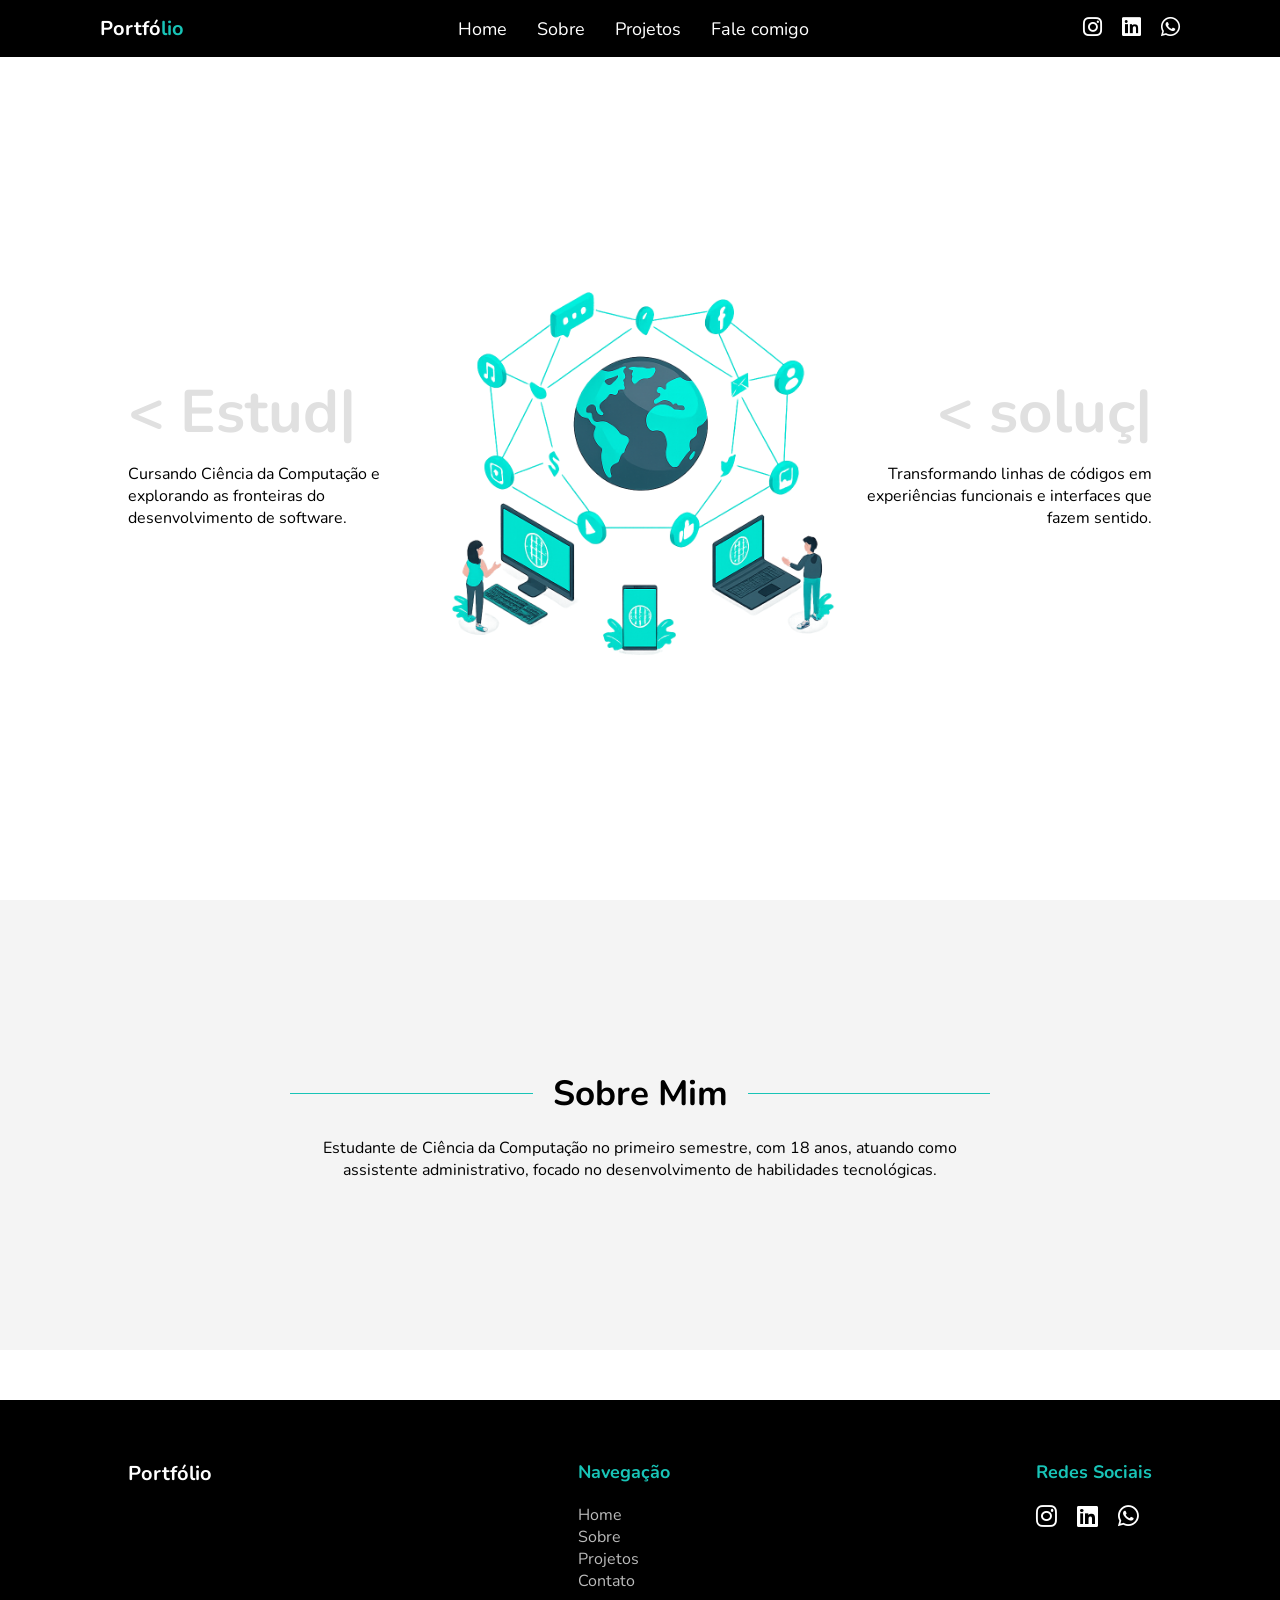
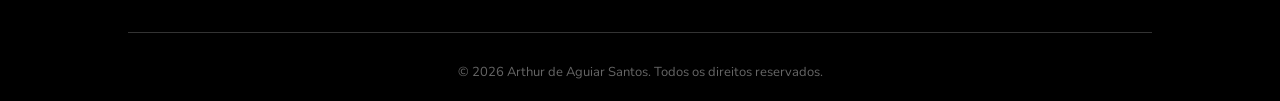
<file: index.html>
<!DOCTYPE html>
<html lang="pt-br">
<head>
    <meta charset="UTF-8">
    <meta http-equiv="X-UA-Compatible" content="IE-edge">
    <meta name="viewport" content="width=device-width, initial-scale=1.0">
    <title>Desenvolvedor | Meu Portfólio</title>
    <link rel="stylesheet" href="./style.css">
    <link rel="preconnect" href="https://fonts.googleapis.com">
<link rel="preconnect" href="https://fonts.gstatic.com" crossorigin>
<link href="https://fonts.googleapis.com/css2?family=Nunito:ital,wght@0,200..1000;1,200..1000&display=swap" rel="stylesheet">
<script src="javascript/script.js" defer></script>
<link rel="stylesheet" href="https://cdnjs.cloudflare.com/ajax/libs/font-awesome/6.5.1/css/all.min.css">
</head>

<body>
    <header>
        <nav>
            <h2 class="portfolio"><a href="index.html">Portfó<span>lio</span></a></h2>
            <ul id=>
                <li><a href="index.html">Home</a></li>
                <li><a href="sobre.html">Sobre</a></li>
                <li><a href="projetos.html">Projetos</a></li>
                <li><a href="fale-comigo.html">Fale comigo</a></li>
            </ul>
            <link rel="stylesheet" href="https://cdnjs.cloudflare.com/ajax/libs/font-awesome/6.5.1/css/all.min.css">
            <div class="contatos-header">
                <a href="https://instagram.com/arthurrx._/" target="_blank"><i class="fa-brands fa-instagram"></i></a>
                <a href="https://linkedin.com/in/arthur-de-aguiar-a77995289" target="_blank"><i class="fa-brands fa-linkedin"></i></a>
                <a href="https://wa.me/5561981463733" target="_blank"><i class="fa-brands fa-whatsapp"></i></a>
            </div>
        </nav>
    </header>

    <main class="conteudo-principal">
        <div class="coluna-texto esquerda">
            <h1 class="simbolo-dev">&lt; Estudante &gt;</h1>
            <p>Cursando Ciência da Computação e explorando as fronteiras do desenvolvimento de software.</p>
        </div>

        <img src="img/imagem-principal.png" alt="foto da página principal" class="principal">

        <div class="coluna-texto direita">
            <h1 class="simbolo-dev">&lt; soluções &gt;</h1>
            <p>Transformando linhas de códigos em experiências funcionais e interfaces que fazem sentido.</p>
        </div>
    </main>

    <section class="sobre-mim" id="sobre">
        <div class="texto-sobre">
            <div class="titulo-com-linha">
                <hr>
                <h2>Sobre Mim</h2>
                <hr>
            </div>
            <p>Estudante de Ciência da Computação no primeiro semestre, com 18 anos, atuando como assistente administrativo, focado no desenvolvimento de habilidades tecnológicas.</p>
        </div>
    </section>

    <footer>
        <div class="rodape-conteudo">
            <div class="rodape-logo">
                <h2 class="portfolio">Portfó<pan>lio</pan></h2>
            </div>

            <div class="rodape-links">
                <h3>Navegação</h3>
                <ul>
                    <li><a href="index.html">Home</a></li>
                    <li><a href="sobre.html">Sobre</a></li>
                    <li><a href="projetos.html">Projetos</a></li>
                    <li><a href="fale-comigo.html">Contato</a></li>
                </ul>
            </div>

            <div class="rodape-social">
                <h3>Redes Sociais</h3>
                <div class="icones-social">
                    <a href="https://instagram.com/arthurrx._/" target="_blank"><i class="fa-brands fa-instagram"></i></a>
                    <a href="https://linkedin.com/in/arthur-de-aguiar-a77995289" target="_blank"><i class="fa-brands fa-linkedin"></i></a>
                    <a href="https://wa.me/5561981463733" target="_blank"><i class="fa-brands fa-whatsapp"></i></a>  
                </div>
            </div>
        </div>

        <div class="rodape-direitos">
            <p>&copy; 2026 Arthur de Aguiar Santos. Todos os direitos reservados.</p>
        </div>
    </footer>
</body>
</html>
</file>
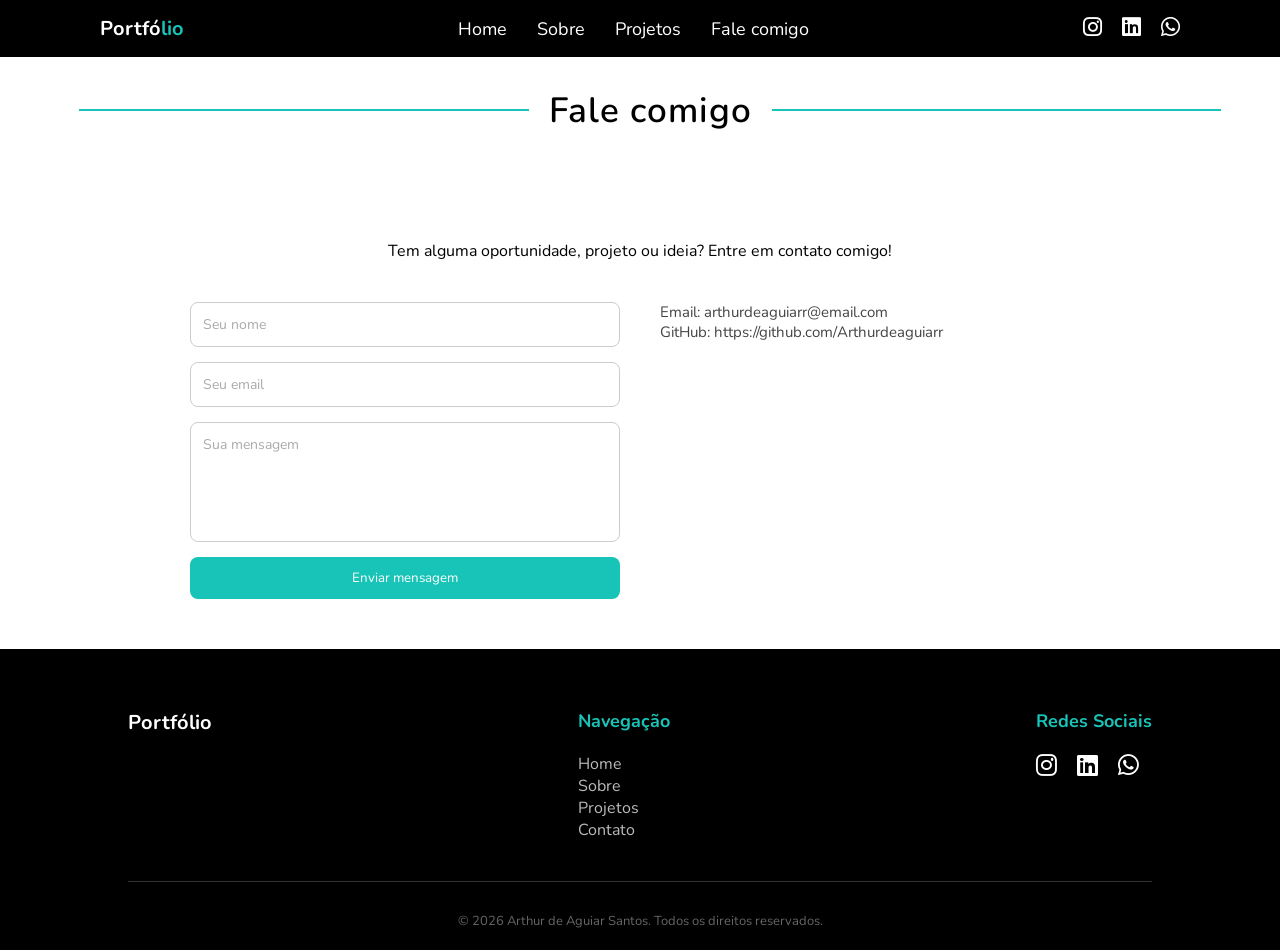
<file: fale-comigo.html>
<!DOCTYPE html>
<html lang="pt-br">
<head>
    <meta charset="UTF-8">
    <meta http-equiv="X-UA-Compatible" content="IE-edge">
    <meta name="viewport" content="width=device-width, initial-scale=1.0">
    <title>Portfólio | Fale Comigo</title>
    <link rel="stylesheet" href="./style.css">
    <link rel="preconnect" href="https://fonts.googleapis.com">
<link rel="preconnect" href="https://fonts.gstatic.com" crossorigin>
<link href="https://fonts.googleapis.com/css2?family=Nunito:ital,wght@0,200..1000;1,200..1000&display=swap" rel="stylesheet">
<script src="javascript/script.js" defer></script>
<link rel="stylesheet" href="https://cdnjs.cloudflare.com/ajax/libs/font-awesome/6.5.1/css/all.min.css">
</head>

<body>
    <header>
        <nav>
            <h2 class="portfolio"><a href="index.html">Portfó<span>lio</span></a></h2>
            <ul>
                <li><a href="index.html">Home</a></li>
                <li><a href="sobre.html">Sobre</a></li>
                <li><a href="projetos.html">Projetos</a></li>
                <li><a href="fale-comigo.html">Fale comigo</a></li>
            </ul>
            <link rel="stylesheet" href="https://cdnjs.cloudflare.com/ajax/libs/font-awesome/6.5.1/css/all.min.css">
            <div class="contatos-header">
                <a href="https://instagram.com/arthurrx._/" target="_blank"><i class="fa-brands fa-instagram"></i></a>
                <a href="https://linkedin.com/in/arthur-de-aguiar-a77995289" target="_blank"><i class="fa-brands fa-linkedin"></i></a>
                <a href="https://wa.me/5561981463733" target="_blank"><i class="fa-brands fa-whatsapp"></i></a>
            </div>
        </nav>
    </header>
    
    <main>
        <section class="contato">
            <div class="container-titulo">
                <div class="titulo-com-linha2">
                    <br><br><br><br><br><br><br><br><br><br>
                    <hr>
                    <h2>Fale comigo</h2>
                    <hr>
                </div>
            </div>

    <p class="descricao-contato">
    Tem alguma oportunidade, projeto ou ideia? Entre em contato comigo!</p>

    <div class="container-contato">
        <form class="formulario">
        <input type="text" placeholder="Seu nome" required>
        <input type="email" placeholder="Seu email" required>
        <textarea placeholder="Sua mensagem" required></textarea>
        <button id="contactForm" type="submit">Enviar mensagem</button>
        </form>

        <div class="info-contato">
            <p>Email: arthurdeaguiarr@email.com</p>
            <p>GitHub: https://github.com/Arthurdeaguiarr</p>
        </div>
    </div>
</section>
</main>

    <footer>
        <div class="rodape-conteudo">
            <div class="rodape-logo">
                <h2 class="portfolio">Portfó<pan>lio</pan></h2>
            </div>

            <div class="rodape-links">
                <h3>Navegação</h3>
                <ul>
                    <li><a href="index.html">Home</a></li>
                    <li><a href="sobre.html">Sobre</a></li>
                    <li><a href="projetos.html">Projetos</a></li>
                    <li><a href="fale-comigo.html">Contato</a></li>
                </ul>
            </div>

            <div class="rodape-social">
                <h3>Redes Sociais</h3>
                <div class="icones-social">
                    <a href="https://instagram.com/arthurrx._/" target="_blank"><i class="fa-brands fa-instagram"></i></a>
                    <a href="https://linkedin.com/in/arthur-de-aguiar-a77995289" target="_blank"><i class="fa-brands fa-linkedin"></i></a>
                    <a href="https://wa.me/5561981463733" target="_blank"><i class="fa-brands fa-whatsapp"></i></a>  
                </div>
            </div>
        </div>

        <div class="rodape-direitos">
            <p>&copy; 2026 Arthur de Aguiar Santos. Todos os direitos reservados.</p>
        </div>
    </footer>
</body>
</html>
</file>
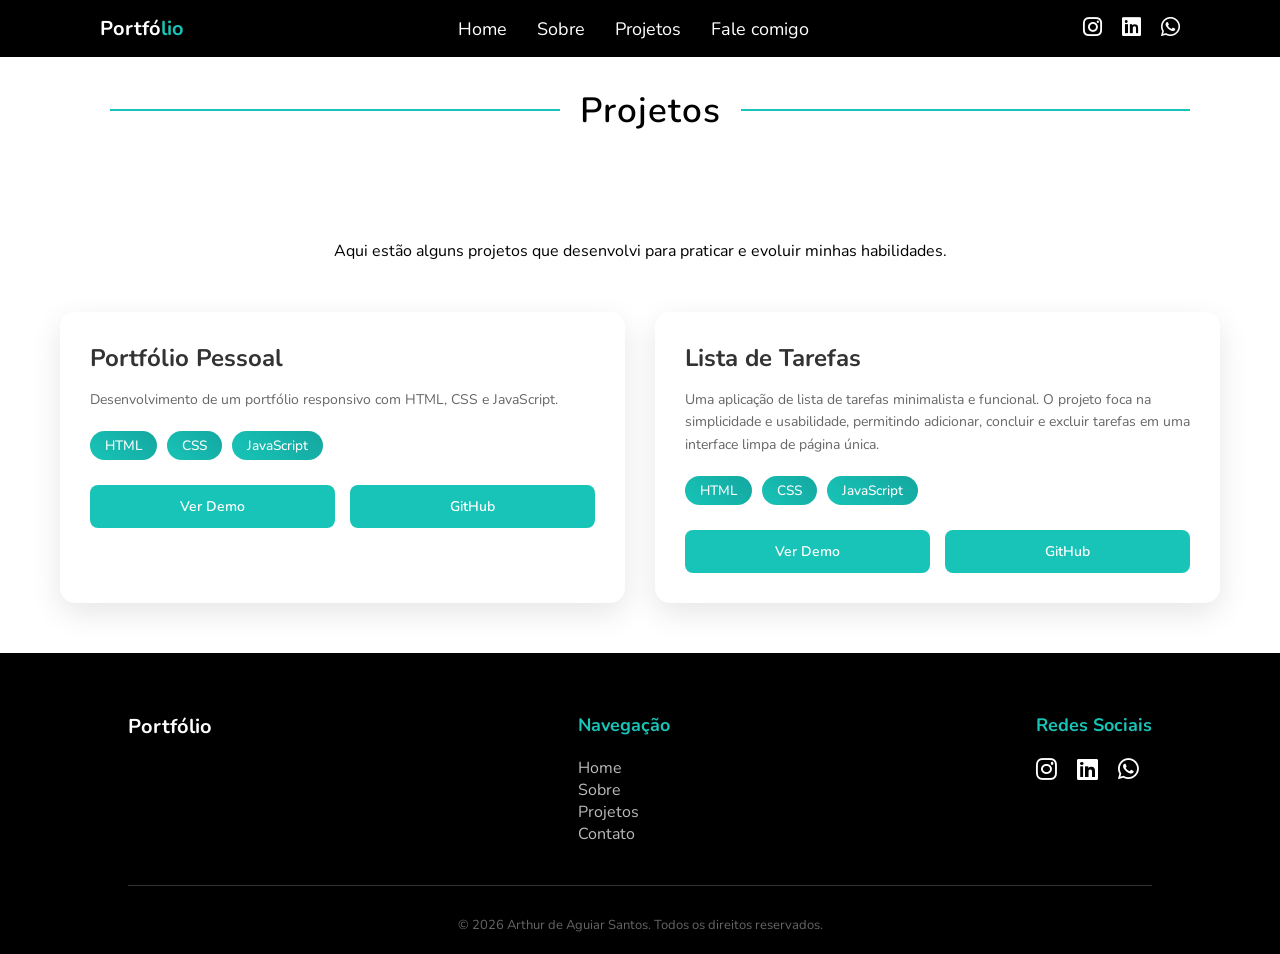
<file: projetos.html>
<!DOCTYPE html>
<html lang="pt-br">
<head>
    <meta charset="UTF-8">
    <meta http-equiv="X-UA-Compatible" content="IE-edge">
    <meta name="viewport" content="width=device-width, initial-scale=1.0">
    <title>Portfólio | Projetos</title>
    <link rel="stylesheet" href="./style.css">
    <link rel="preconnect" href="https://fonts.googleapis.com">
<link rel="preconnect" href="https://fonts.gstatic.com" crossorigin>
<link href="https://fonts.googleapis.com/css2?family=Nunito:ital,wght@0,200..1000;1,200..1000&display=swap" rel="stylesheet">
<script src="javascript/script.js" defer></script>
<link rel="stylesheet" href="https://cdnjs.cloudflare.com/ajax/libs/font-awesome/6.5.1/css/all.min.css">
</head>

<body>
    <header>
        <nav>
            <h2 class="portfolio"><a href="index.html">Portfó<span>lio</span></a></h2>
            <ul>
                <li><a href="index.html">Home</a></li>
                <li><a href="sobre.html">Sobre</a></li>
                <li><a href="projetos.html">Projetos</a></li>
                <li><a href="fale-comigo.html">Fale comigo</a></li>
            </ul>
            <link rel="stylesheet" href="https://cdnjs.cloudflare.com/ajax/libs/font-awesome/6.5.1/css/all.min.css">
            <div class="contatos-header">
                <a href="https ://instagram.com/arthurrx._/" target="_blank"><i class="fa-brands fa-instagram"></i></a>
                <a href="https://linkedin.com/in/arthur-de-aguiar-a77995289" target="_blank"><i class="fa-brands fa-linkedin"></i></a>
                <a href="https://wa.me/5561981463733" target="_blank"><i class="fa-brands fa-whatsapp"></i></a>
            </div>
        </nav>
    </header>

    <section class="projetos">
        <div class="container-titulo">
            <div class="titulo-com-linha2">
                <br><br><br><br><br><br><br><br><br><br>
                <hr>
                <h2>Projetos</h2>
                <hr>
            </div>
        </div>

    <p class="descricao" style="text-align: center;">
    Aqui estão alguns projetos que desenvolvi para praticar e evoluir minhas habilidades.</p>

    <div class="grid-projetos" id="projetosContainer">
        
    </div>
</section>

    <footer>
        <div class="rodape-conteudo">
            <div class="rodape-logo">
                <h2 class="portfolio">Portfó<pan>lio</pan></h2>
            </div>

            <div class="rodape-links">
                <h3>Navegação</h3>
                <ul>
                    <li><a href="index.html">Home</a></li>
                    <li><a href="sobre.html">Sobre</a></li>
                    <li><a href="projetos.html">Projetos</a></li>
                    <li><a href="fale-comigo.html">Contato</a></li>
                </ul>
            </div>

            <div class="rodape-social">
                <h3>Redes Sociais</h3>
                <div class="icones-social">
                    <a href="https://instagram.com/arthurrx._/" target="_blank"><i class="fa-brands fa-instagram"></i></a>
                    <a href="https://linkedin.com/in/arthur-de-aguiar-a77995289" target="_blank"><i class="fa-brands fa-linkedin"></i></a>
                    <a href="https://wa.me/5561981463733" target="_blank"><i class="fa-brands fa-whatsapp"></i></a>  
                </div>
            </div>
        </div>

        <div class="rodape-direitos">
            <p>&copy; 2026 Arthur de Aguiar Santos. Todos os direitos reservados.</p>
        </div>
    </footer>

    
<body>
    
</body>
</html>
</file>
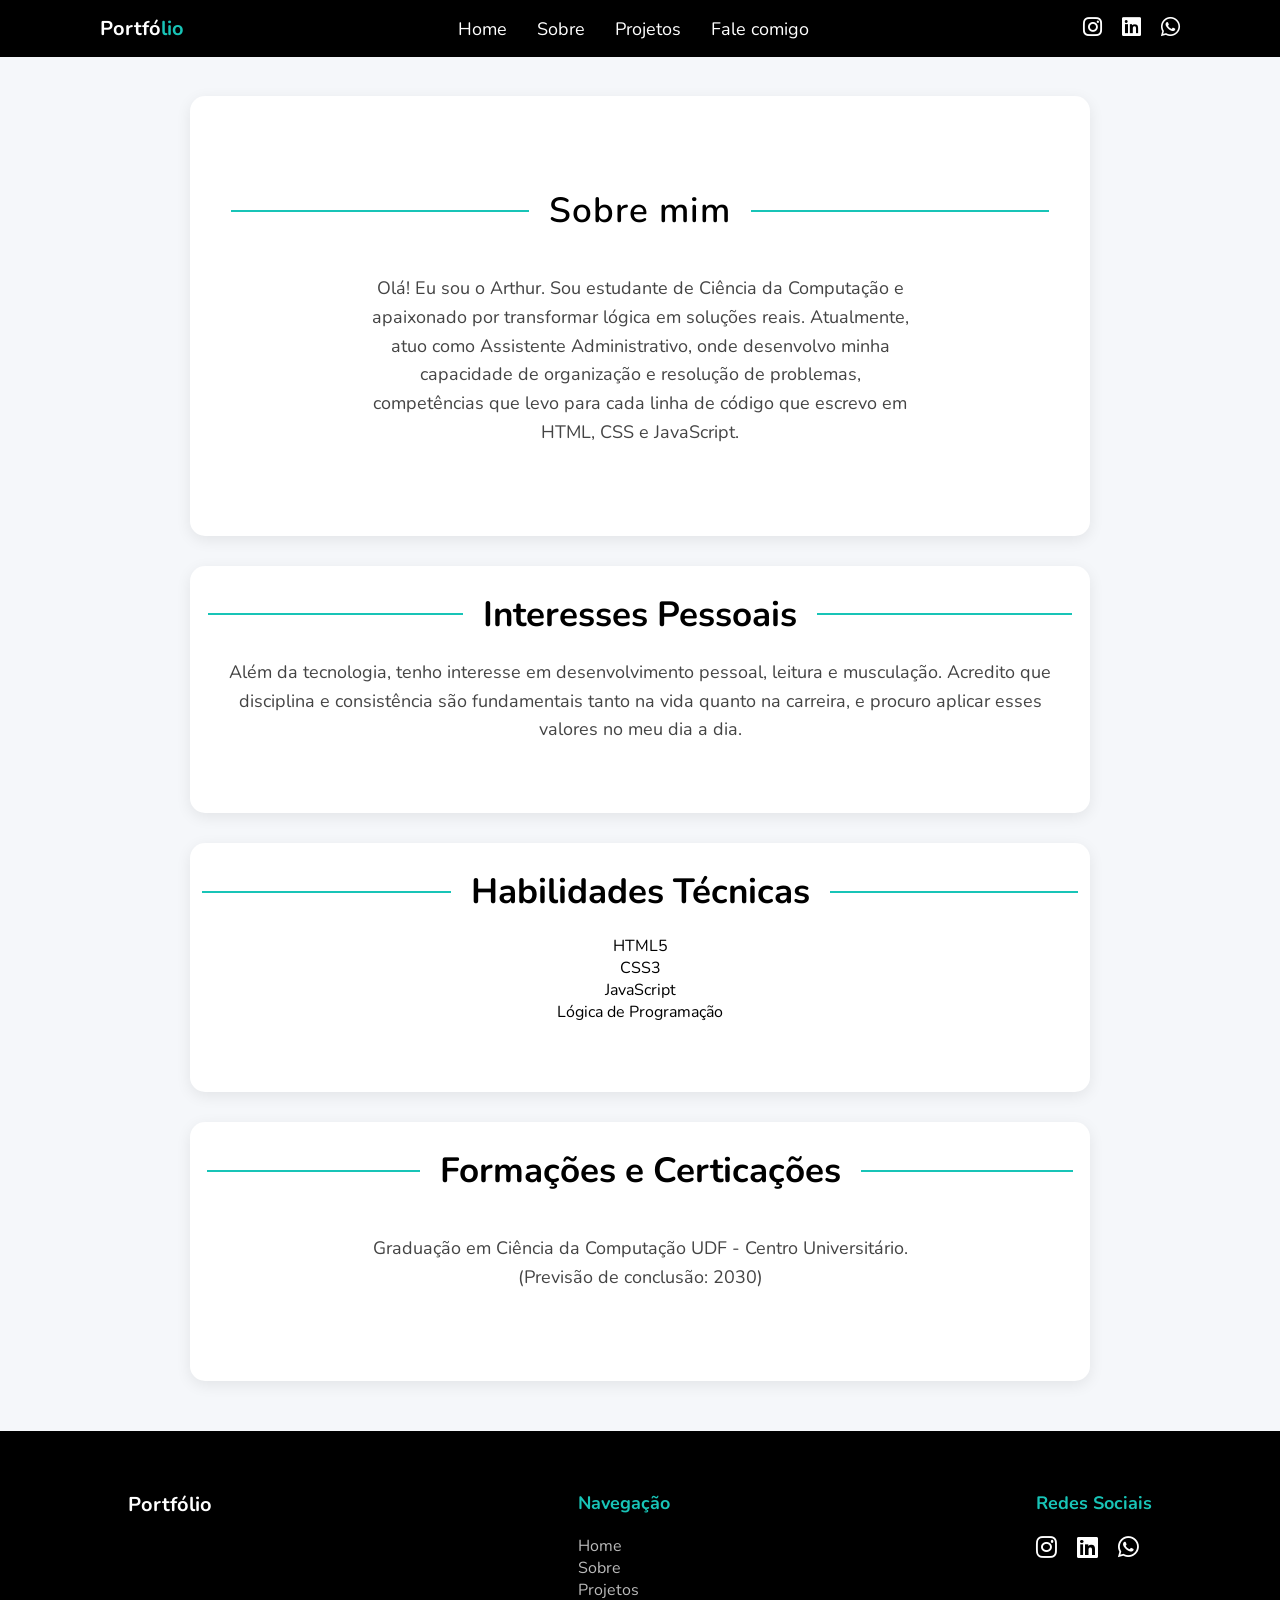
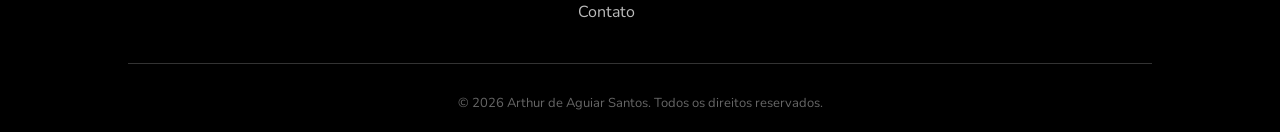
<file: sobre.html>
<!DOCTYPE html>
<html lang="pt-br">
<head>
    <meta charset="UTF-8">
    <meta http-equiv="X-UA-Compatible" content="IE-edge">
    <meta name="viewport" content="width=device-width, initial-scale=1.0">
    <title>Portfólio | Sobre mim</title>
    <link rel="stylesheet" href="./style.css">
    <link rel="preconnect" href="https://fonts.googleapis.com">
<link rel="preconnect" href="https://fonts.gstatic.com" crossorigin>
<link href="https://fonts.googleapis.com/css2?family=Nunito:ital,wght@0,200..1000;1,200..1000&display=swap" rel="stylesheet">
<script src="javascript/script.js" defer></script>
<link rel="stylesheet" href="https://cdnjs.cloudflare.com/ajax/libs/font-awesome/6.5.1/css/all.min.css">
</head>
<body style="background-color: #f5f7fa;">
      <header>
        <nav>
            <h2 class="portfolio"><a href="index.html">Portfó<span>lio</span></a></h2>
            <ul>
                <li><a href="index.html">Home</a></li>
                <li><a href="sobre.html">Sobre</a></li>
                <li><a href="projetos.html">Projetos</a></li>
                <li><a href="fale-comigo.html">Fale comigo</a></li>
            </ul>
            <link rel="stylesheet" href="https://cdnjs.cloudflare.com/ajax/libs/font-awesome/6.5.1/css/all.min.css">
            <div class="contatos-header">
                <a href="https://instagram.com/arthurrx._/" target="_blank"><i class="fa-brands fa-instagram"></i></a>
                <a href="https://linkedin.com/in/arthur-de-aguiar-a77995289" target="_blank"><i class="fa-brands fa-linkedin"></i></a>
                <a href="https://wa.me/5561981463733" target="_blank"><i class="fa-brands fa-whatsapp"></i></a>
            </div>
        </nav>
    </header>

    <main>
        <br><br><br>
        <section class="sobre-part1">
            <div class="card">
                <br><br><br>
                <div class="titulo-com-linha2">
                    <hr>
                    <h2>Sobre mim</h2>
                    <hr>
                </div>

                    <p style="text-align: center; padding: 20px 150px;">Olá! Eu sou o Arthur.
                    Sou estudante de Ciência da Computação e apaixonado por transformar lógica em soluções reais. Atualmente, atuo como Assistente Administrativo, onde desenvolvo minha capacidade de organização e resolução de problemas, competências que levo para cada linha de código que escrevo em HTML, CSS e JavaScript.</p>
                <br><br>
            </div>
        </section>

        <section class="sobre-part2">
            <div class="card">
                <div class="titulo-com-linha3">
                    <hr>
                    <h2>Interesses Pessoais</h2>
                    <hr>
                </div>
                <p style="text-align: center;">Além da tecnologia, tenho interesse em desenvolvimento pessoal, leitura e musculação. Acredito que disciplina e consistência são fundamentais tanto na vida quanto na carreira, e procuro aplicar esses valores no meu dia a dia.</p>
                <br><br>
            </div>
        </section>

        <section class="sobre-part3">
            <div class="card">
                <div class="titulo-com-linha4">
                    <hr>
                    <h2>Habilidades Técnicas</h2>
                    <hr>
                </div>
                <ul style="text-align: center; ">
                    <li>HTML5</li>
                    <li>CSS3</li>
                    <li>JavaScript</li>
                    <li>Lógica de Programação</li>
                </ul>
                <br><br>
            </div>
        </section>

        <section class="sobre-part4">
            <div class="card">
                <div class="titulo-com-linha5">
                    <hr>
                    <h2>Formações e Certicações</h2>
                    <hr>
                </div>
                <p style="text-align: center; padding: 20px 150px;">Graduação em Ciência da Computação UDF - Centro Universitário. (Previsão de conclusão: 2030)</p>
                <br><br>
            </div>
        </section>
    </main>
    
    <footer>
        <div class="rodape-conteudo">
            <div class="rodape-logo">
                <h2 class="portfolio">Portfó<pan>lio</pan></h2>
            </div>

            <div class="rodape-links">
                <h3>Navegação</h3>
                <ul>
                    <li><a href="index.html">Home</a></li>
                    <li><a href="sobre.html">Sobre</a></li>
                    <li><a href="projetos.html">Projetos</a></li>
                    <li><a href="fale-comigo.html">Contato</a></li>
                </ul>
            </div>

            <div class="rodape-social">
                <h3>Redes Sociais</h3>
                <div class="icones-social">
                    <a href="https://instagram.com/arthurrx._/" target="_blank"><i class="fa-brands fa-instagram"></i></a>
                    <a href="https://linkedin.com/in/arthur-de-aguiar-a77995289" target="_blank"><i class="fa-brands fa-linkedin"></i></a>
                    <a href="https://wa.me/5561981463733" target="_blank"><i class="fa-brands fa-whatsapp"></i></a>  
                </div>
            </div>
        </div>

        <div class="rodape-direitos">
            <p>&copy; 2026 Arthur de Aguiar Santos. Todos os direitos reservados.</p>
        </div>
    </footer>
</body>
</html>
</file>
<file: style.css>
* {
    margin: 0;
    padding: 0;
    box-sizing: border-box;
    font-family: "Nunito", sans-serif;
}

body {
    background-color: #ffffff;
    overflow-x: hidden; 
}

/* Mobile First - telas pequenas primeiro */
body {
    font-size: 16px;
    margin: 0;
    padding: 0;
}

/* Tablets */
@media (min-width: 768px) {
    .container {
        max-width: 750px;
        margin: 0 auto;
    }
}

/* Desktop */
@media (min-width: 1024px) {
    .container {
        max-width: 1000px;
    }
}

/* Large Desktop */
@media (min-width: 1200px) {
    .container {
        max-width: 1200px;
    }
}

/* HEADER */
header {
    background-color: #000000;   
    width: 100%;
    position: fixed; 
    top: 0;
    z-index: 1000; 
}

nav {
    display: flex;
    align-items: center;
    justify-content: space-between;
    padding: 15px 100px;
}

/* CORREÇÃO COMPLETA DO PORTFOLIO */
.portfolio { 
    color: #ffffff !important; 
    font-size: 20px; 
    cursor: pointer; 
    text-decoration: none !important;
    transition: 0.3s ease;
}

.portfolio span { 
    color: #18C4B7 !important;
    text-decoration: none !important; 
}

.portfolio:hover {
    opacity: 0.7;
}

.portfolio a {
    color: #ffffff !important;
    text-decoration: none !important;
}

.portfolio a:hover {
    color: #ffffff !important;
    text-decoration: none !important;
    opacity: 0.7;
}

/* LISTA CENTRALIZADA */
nav ul {
    display: flex;
    list-style: none;
    gap: 30px;
    align-items: center;
    margin-left: auto;
    margin-right: auto;
}

nav ul li {
    color: white;
    font-size: 18px;
    cursor: pointer;
    transition: 0.3s;
}

nav ul li a {
    text-decoration: none !important;
    color: white !important;
    transition: 0.3s;
    display: block;
}

nav ul li:hover,
nav ul li a:hover { 
    color: #18C4B7 !important; 
}

/* ÍCONES SOCIAIS */
.contatos-header { 
    display: flex; 
    gap: 20px; 
}

.contatos-header a i { 
    color: #ffffff; 
    font-size: 22px; 
    transition: 0.3s; 
}

.contatos-header a:hover i { 
    color: #18C4B7; 
    transform: scale(1.1); 
}

/* CONTEÚDO PRINCIPAL (HERO) */
.conteudo-principal {
    height: 100vh;
    display: flex;
    justify-content: space-between;
    align-items: center;
    padding: 0 10%;
    position: relative; 
    background-color: #ffffff;
}

.coluna-texto {
    max-width: 30%;
    z-index: 2;
}

.coluna-texto.direita {
    text-align: right;
}

.dev { 
    color: #18C4B7; 
    margin-top: 10px; 
}

.simbolo-dev {
    font-size: 60px;
    color: #e0e0e0;
    margin-bottom: 10px;
}

/* IMAGEM CENTRALIZADA */
.principal {
    position: absolute;
    left: 50%;
    top: 55%;
    transform: translate(-50%, -50%);
    width: 450px;
    height: auto;
    z-index: 1;
    pointer-events: none;
}

/* SEÇÃO SOBRE MIM */
.sobre-mim {
    display: flex;
    flex-direction: column;
    align-items: center;
    justify-content: center;
    padding: 100px 10%;
    background-color: #f4f4f4;
    min-height: 50vh;
}

.titulo-com-linha {
    display: flex;
    align-items: center; 
    gap: 20px;     
    width: 100%;
    margin-bottom: 20px; 
}

.titulo-com-linha h2 {
    white-space: nowrap; 
    font-size: 35px;
    margin: 0;       
}

.titulo-com-linha hr {
    flex-grow: 1;      
    height: 1px;         
    background-color: #18C4B7; 
    border: none;    
}

.texto-sobre {
    max-width: 700px;
    text-align: center;
}

.botao-contato {
    margin-top: 30px;
    padding: 12px 35px;
    background-color: #18C4B7;
    color: white;
    border: none;
    border-radius: 30px;
    cursor: pointer;
    font-weight: bold;
    transition: 0.3s;
}

.botao-contato:hover {
    background-color: #18C4B7;
    transform: translateY(-3px);
}

/* RODAPÉ */
footer {
    background-color: #000000;
    color: #ffffff;
    padding: 60px 10% 20px;
    margin-top: 50px;
}

.rodape-conteudo {
    display: flex;
    justify-content: space-between;
    align-items: flex-start;
    flex-wrap: wrap;
    gap: 40px;
    border-bottom: 1px solid #333;
    padding-bottom: 40px;
}

.rodape-logo h2 {
    font-size: 20px;
}

.rodape-logo p {
    font-size: 14px;
    color: #bbb;
    margin-top: 15px;
}

.rodape-links h3, .rodape-social h3 {
    font-size: 18px;
    margin-bottom: 20px;
    color: #18C4B7;
}

.rodape-links ul {
    list-style: none;
}

.rodape-links ul li a {
    color: #bbb;
    text-decoration: none;
    transition: 0.3s;
}

.rodape-links ul li a:hover {
    color: #18C4B7;
    padding-left: 5px;
}

.icones-social { 
    display: flex; 
    gap: 20px; 
}

.icones-social a i { 
    color: #ffffff; 
    font-size: 24px; 
    transition: 0.3s; 
}

.icones-social a:hover i { 
    color: #18C4B7; 
    transform: translateY(-5px); 
}

.rodape-direitos {
    text-align: center;
    padding-top: 30px;
    color: #666;
    font-size: 13px;
}

.titulo-com-linha2 {
    display: flex;
    align-items: center; 
    justify-content: center;
    gap: 20px;     
    margin-bottom: 20px; 
}

.titulo-com-linha2 h2 {
    white-space: nowrap; 
    font-size: 35px;
    margin: 0;       
}

.titulo-com-linha2 hr {
    width: 35.1%;
    height: 2px;
    background-color: #18C4B7;
    border: none;
    flex: none;
}

.titulo-com-linha3 {
    display: flex;
    align-items: center; 
    justify-content: center;
    gap: 20px;     
    margin-bottom: 20px; 
}

.titulo-com-linha3 h2 {
    white-space: nowrap; 
    font-size: 35px;
    margin: 0;       
}

.titulo-com-linha3 hr {
    width: 30%;
    height: 2px;
    background-color: #18C4B7;
    border: none;
    flex: none;
}

.titulo-com-linha4 {
    display: flex;
    align-items: center; 
    justify-content: center;
    gap: 20px;     
    margin-bottom: 20px; 
}

.titulo-com-linha4 h2 {
    white-space: nowrap; 
    font-size: 35px;
    margin: 0;       
}

.titulo-com-linha4 hr {
    width: 29.2%;
    height: 2px;
    background-color: #18C4B7;
    border: none;
    flex: none;
}

.titulo-com-linha5 {
    display: flex;
    align-items: center; 
    justify-content: center;
    gap: 20px;     
    margin-bottom: 20px; 
}

.titulo-com-linha5 h2 {
    white-space: nowrap; 
    font-size: 35px;
    margin: 0;       
}

.titulo-com-linha5 hr {
    width: 25%;
    height: 2px;
    background-color: #18C4B7;
    border: none;
    flex: none;
}

.card {
    background-color: #ffffff;
    padding: 25px;
    border-radius: 15px;
    margin: 30px auto;
    max-width: 900px;
    box-shadow: 0 4px 15px rgba(0,0,0,0.08);
    list-style: none;
}

.card:hover {
    transform: translateY(-5px);
    transition: 0.3s;
}

.card p {
    font-size: 18px;
    line-height: 1.6;
    color: #444;
}

li {
    list-style: none;
}

.titulo-com-linha2 h2 {
    font-weight: 600;
    letter-spacing: 1px;
}

.grid-projetos {
    display: grid;
    grid-template-columns: repeat(auto-fit, minmax(250px, 1fr));
    gap: 25px;
    max-width: 1000px;
    margin: 40px auto;
}

.card-projeto {
    background: white;
    padding: 20px;
    border-radius: 15px;
    box-shadow: 0 4px 15px rgba(0,0,0,0.08);
    transition: 0.3s;
}

.card-projeto:hover {
    transform: translateY(-8px);
}

.card-projeto h3 {
    margin-bottom: 10px;
}

.card-projeto p {
    font-size: 14px;
    color: #555;
}

.techs {
    margin-top: 15px;
    display: flex;
    flex-wrap: wrap;
    gap: 8px;
}

.techs span {
    background-color: #18C4B7;
    color: white;
    padding: 5px 10px;
    border-radius: 15px;
    font-size: 12px;
}

.links {
    margin-top: 15px;
    display: flex;
    gap: 10px;
}

.links a {
    text-decoration: none;
    color: #18C4B7;
    font-weight: bold;
    font-size: 14px;
}

.container-contato {
    display: flex;
    gap: 40px;
    max-width: 900px;
    margin: 40px auto;
    flex-wrap: wrap;
}

.formulario {
    flex: 1;
    display: flex;
    flex-direction: column;
    gap: 15px;
}

.formulario input,
.formulario textarea {
    padding: 12px;
    border-radius: 8px;
    border: 1px solid #ccc;
    font-size: 14px;
}

.formulario textarea {
    min-height: 120px;
    resize: none;
}

.formulario button {
    background-color: #18C4B7;
    color: white;
    border: none;
    padding: 12px;
    border-radius: 8px;
    cursor: pointer;
    transition: 0.3s;
}

.formulario button:hover {
    background-color: #139e93;
}

.info-contato {
    flex: 1;
    font-size: 15px;
    color: #444;
}

input::placeholder,
textarea::placeholder {
    color: #aaa;
}

input:focus,
textarea:focus {
    outline: none;
    border-color: #18C4B7;
}

.descricao-contato {
    text-align: center;
    max-width: 600px;
    margin: 20px auto;
}

/* ANIMAÇÃO DE ENTRADA LENTA (igual sobre-mim) */
.card, .card-projeto {
    opacity: 0;
    transform: translateY(60px);
    transition: all 0.8s cubic-bezier(0.25, 0.46, 0.45, 0.94);
}

.card.animate, .card-projeto.animate {
    opacity: 1;
    transform: translateY(0);
}

/* GRID DOS PROJETOS */
.grid-projetos {
    display: grid;
    grid-template-columns: repeat(auto-fit, minmax(300px, 1fr));
    gap: 30px;
    max-width: 1200px;
    margin: 50px auto;
    padding: 0 20px;
}

/* ESTILO DOS CARDS */
.card-projeto {
    background: #fff;
    border-radius: 15px;
    padding: 30px;
    box-shadow: 0 10px 30px rgba(0,0,0,0.1);
    cursor: pointer;
}

/* TÍTULOS */
.card-projeto h3 {
    color: #333;
    margin-bottom: 15px;
    font-size: 1.5em;
}

/* DESCRIÇÃO */
.card-projeto p {
    color: #666;
    line-height: 1.6;
    margin-bottom: 20px;
}

/* TECH STACK */
.techs {
    display: flex;
    gap: 10px;
    margin-bottom: 25px;
    flex-wrap: wrap;
}

.techs span {
    background: linear-gradient(45deg, #18C4B7, #14A7A0);
    color: white;
    padding: 5px 15px;
    border-radius: 20px;
    font-size: 0.85em;
    font-weight: 500;
}

/* LINKS */
.links {
    display: flex;
    gap: 15px;
}

.links a {
    flex: 1;
    text-align: center;
    padding: 12px 20px;
    border-radius: 8px;
    text-decoration: none;
    font-weight: 600;
    transition: all 0.4s ease;
}

.links a:first-child,
.links a:last-child {
    background: #18C4B7;
    color: white;
}

.links a:hover {
    transform: translateY(-3px);
    box-shadow: 0 10px 20px rgba(24,196,183,0.4);
}

/* EFEITO HOVER DO CARD */
.card-projeto:hover {
    transform: translateY(-8px);
    box-shadow: 0 20px 40px rgba(0,0,0,0.15);
    transition: all 0.6s ease;
}

/* BOTÃO FORMULÁRIO */
.formulario button:disabled {
    background: #ccc;
    cursor: not-allowed;
}
</file>
